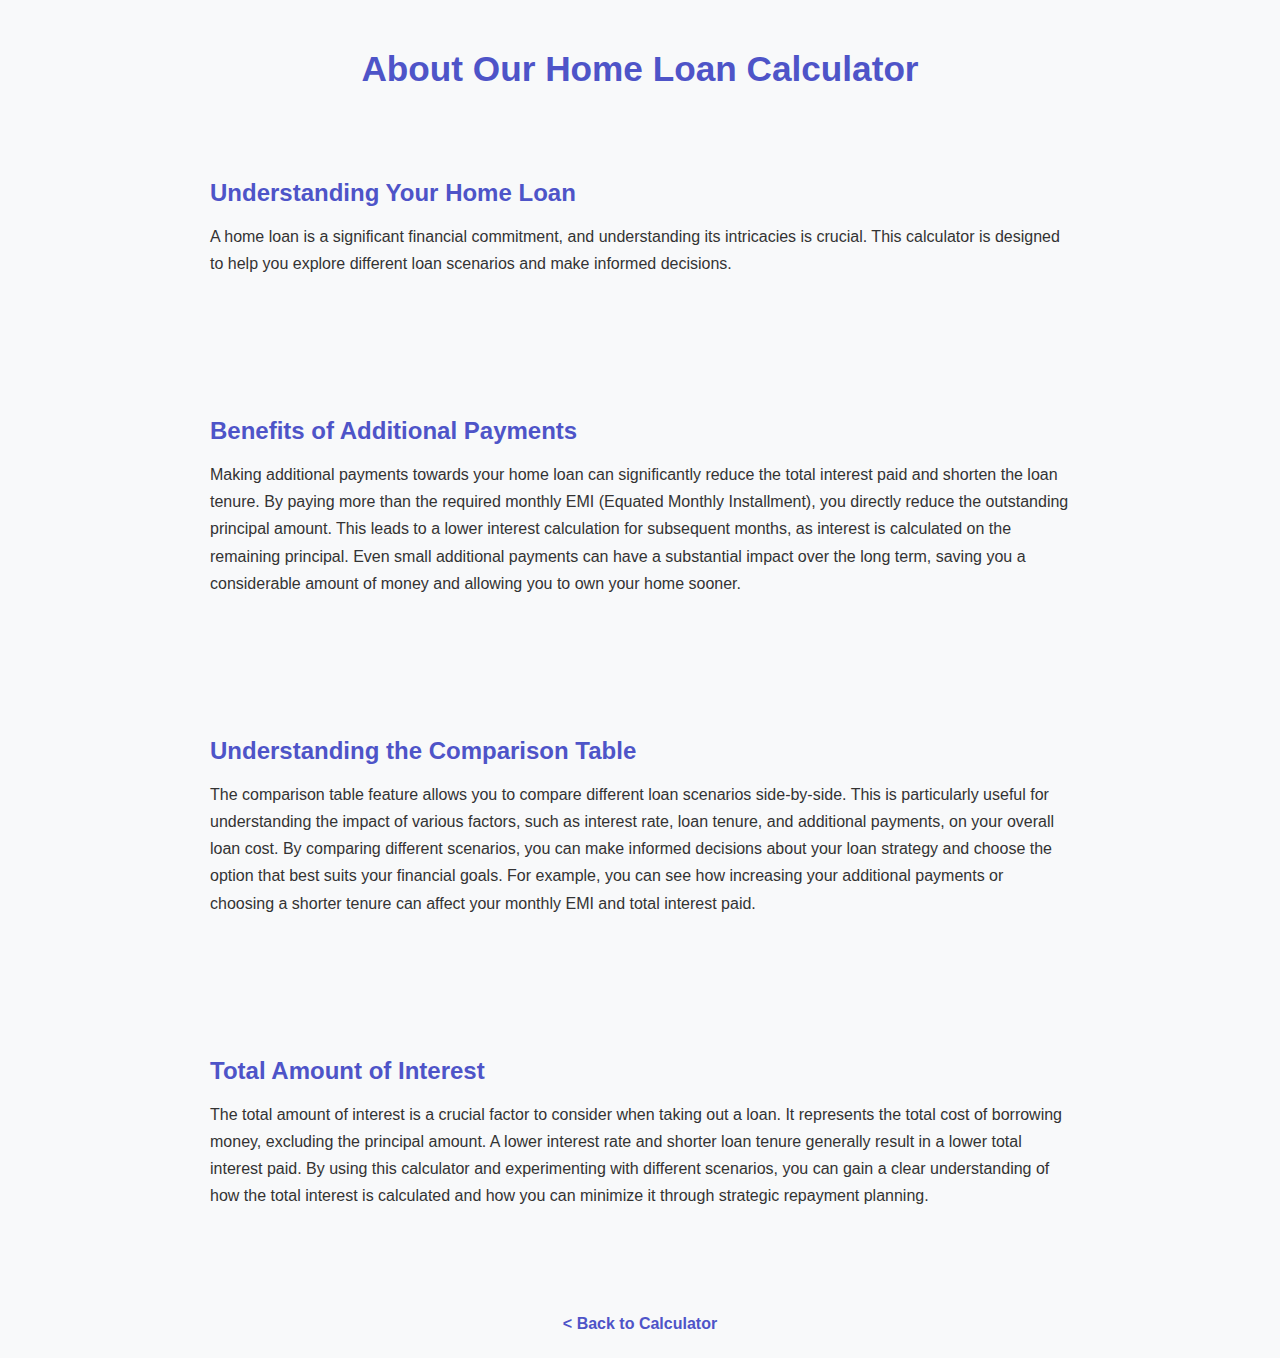
<file: about.html>
<!DOCTYPE html>
<html lang="en">
<head>
    <meta charset="UTF-8">
    <meta name="viewport" content="width=device-width, initial-scale=1.0">
    <title>About Home Loan Calculator</title>
    <link rel="stylesheet" href="styles.css">
    <style>
        /* Local styles for about page */
        body {
            font-family: 'Segoe UI', Tahoma, Geneva, Verdana, sans-serif;
        }
        .about-container {
            padding: 25px;
            max-width: 900px;
            margin: auto;
        }
        .about-container h1 {
            color: var(--primary-color);
            text-align: center;
            margin-bottom: 30px;
        }
        .about-container h2 {
            color: var(--primary-color);
            margin-top: 40px;
            margin-bottom: 15px;
        }
        .about-container p {
            line-height: 1.7;
            margin-bottom: 20px;
        }
        .about-section {
            margin-bottom: 40px;
            padding: 20px; /* Increased padding */
            border-radius: 12px; /* Increased border-radius */
            background-color: #f8f9fa; /* Light gray background */
        }
    </style>
</head>
<body>
    <div class="about-container">
        <h1>About Our Home Loan Calculator</h1>

        <div class="about-section">
            <h2>Understanding Your Home Loan</h2>
            <p>A home loan is a significant financial commitment, and understanding its intricacies is crucial. This calculator is designed to help you explore different loan scenarios and make informed decisions.</p>
        </div>

        <div class="about-section">
            <h2>Benefits of Additional Payments</h2>
            <p>Making additional payments towards your home loan can significantly reduce the total interest paid and shorten the loan tenure. By paying more than the required monthly EMI (Equated Monthly Installment), you directly reduce the outstanding principal amount. This leads to a lower interest calculation for subsequent months, as interest is calculated on the remaining principal. Even small additional payments can have a substantial impact over the long term, saving you a considerable amount of money and allowing you to own your home sooner.</p>
        </div>

        <div class="about-section">
            <h2>Understanding the Comparison Table</h2>
            <p>The comparison table feature allows you to compare different loan scenarios side-by-side. This is particularly useful for understanding the impact of various factors, such as interest rate, loan tenure, and additional payments, on your overall loan cost. By comparing different scenarios, you can make informed decisions about your loan strategy and choose the option that best suits your financial goals. For example, you can see how increasing your additional payments or choosing a shorter tenure can affect your monthly EMI and total interest paid.</p>
        </div>

        <div class="about-section">
            <h2>Total Amount of Interest</h2>
            <p>The total amount of interest is a crucial factor to consider when taking out a loan. It represents the total cost of borrowing money, excluding the principal amount. A lower interest rate and shorter loan tenure generally result in a lower total interest paid. By using this calculator and experimenting with different scenarios, you can gain a clear understanding of how the total interest is calculated and how you can minimize it through strategic repayment planning.</p>
        </div>
    </div>
     <div style="text-align: center; margin-bottom:25px;">
        <a href="index.html" style="text-decoration: none; color: var(--primary-color); font-weight: bold;">< Back to Calculator</a>
    </div>
</body>
</html>
</file>
<file: styles.css>
/* General Styles */
:root {
    --primary-color: #4e54c8; /* Updated primary color */
    --secondary-color: #8f94fb; /* Updated secondary color */
    --background-color: #f8f9fa; /* Light gray background */
    --container-background: #fff;
    --box-shadow: 0 4px 8px rgba(0, 0, 0, 0.1); /* More pronounced box shadow */
    --form-background: #ffffff;
    --text-color: #333; /* Default text color */
    --label-color: #555; /* Label text color */
    --input-border-color: #ced4da; /* Input border color */
    --button-hover-color: #364fc7; /* Darker shade for button hover */
}

/* Reset body styles */
body {
    font-family: 'Segoe UI', Tahoma, Geneva, Verdana, sans-serif; /* More modern font */
    background-color: var(--background-color);
    margin: 0;
    padding: 0;
    min-height: 100vh;
    display: flex;
    flex-direction: column;
    color: var(--text-color);
}

/* Main content styles */
.container {
    width: 90%;
    max-width: 1300px;
    margin: 2rem auto;
    background: var(--container-background);
    padding: 25px; /* Increased padding */
    border-radius: 12px; /* Larger border radius */
    box-shadow: var(--box-shadow);
    flex: 1;
}

/* Top Row Layout: Form and Charts */
.top-row {
    display: flex;
    flex-wrap: wrap;
    gap: 25px; /* Increased gap */
    padding: 25px; /* Increased padding */
    align-items: flex-start;
}

/* Column widths */
.left-col {
    flex: 1 1 300px;
    min-width: 300px;
}

.right-col {
    flex: 1 1 500px;
    min-width: 500px;
}

/* Form container styles */
.form-container {
    background-color: var(--form-background);
    padding: 25px; /* Increased padding */
    border-radius: 12px; /* Larger border radius */
    margin-bottom: 25px; /* Increased margin */
}

h1 {
    text-align: center;
    margin-bottom: 20px; /* Increased margin */
    color: var(--primary-color);
    font-size: 2.2rem; /* Larger font size */
}

label {
    display: block;
    margin: 12px 0 6px; /* Adjusted margin */
    font-weight: bold;
    color: var(--label-color);
}

input[type="number"],
input[type="range"],
select {
    width: 100%;
    padding: 10px; /* Increased padding */
    margin-bottom: 18px; /* Increased margin */
    border: 1px solid var(--input-border-color);
    border-radius: 6px; /* Smaller border radius */
    box-sizing: border-box;
    font-size: 1rem; /* Standardized font size */
}

/* Style for range input */
input[type="range"] {
    -webkit-appearance: none; /* Remove default styles */
    width: 100%;
    height: 10px;
    border-radius: 5px;
    background: #d3d3d3; /* Light gray background */
    outline: none;
    opacity: 0.7;
    -webkit-transition: .2s;
    transition: opacity .2s;
}

input[type="range"]:hover {
    opacity: 1;
}

input[type="range"]::-webkit-slider-thumb {
    -webkit-appearance: none;
    appearance: none;
    width: 20px;
    height: 20px;
    border-radius: 50%;
    background: var(--primary-color);
    cursor: pointer;
}

input[type="range"]::-moz-range-thumb {
    width: 20px;
    height: 20px;
    border-radius: 50%;
    background: var(--primary-color);
    cursor: pointer;
}

button {
    background-color: var(--primary-color);
    color: #fff;
    border: none;
    border-radius: 6px; /* Smaller border radius */
    cursor: pointer;
    padding: 12px; /* Increased padding */
    width: 100%;
    margin-bottom: 12px; /* Adjusted margin */
    transition: background-color 0.3s ease;
    font-size: 1rem; /* Standardized font size */
}

button:hover {
    background-color: var(--button-hover-color);
}

/* Results styles */
#results {
    margin-bottom: 25px; /* Increased margin */
    padding: 20px; /* Increased padding */
    background-color: #f0f8ff;
    border-radius: 12px; /* Larger border radius */
}

#results h2 {
    color: var(--primary-color);
    margin-top: 0;
    font-size: 1.8rem; /* Larger font size */
}

#results p {
    margin: 10px 0; /* Adjusted margin */
    font-size: 1rem;
}

/* Charts layout */
.charts {
    display: flex;
    flex-wrap: wrap;
    gap: 25px; /* Increased gap */
    margin: 25px 0; /* Increased margin */
}

.chart-container {
    flex: 1 1 calc(50% - 12.5px); /* Adjusted calculation for gap */
    min-width: 300px;
    background: #fff;
    padding: 20px; /* Increased padding */
    border-radius: 12px; /* Larger border radius */
    box-shadow: var(--box-shadow);
}

.canvas-wrapper {
    width: 100%;
    height: 300px;
    position: relative;
}

canvas {
    width: 100% !important;
    height: 100% !important;
    max-width: 100%;
    max-height: 100%;
    object-fit: contain;
    position: absolute;
    top: 0;
    left: 0;
}

/* Comparison table styles */
#comparisonTableContainer {
    width: 90%;
    max-width: 1300px;
    margin: 2rem auto;
    padding: 25px; /* Increased padding */
    background-color: #fff;
    border-radius: 12px; /* Larger border radius */
    box-shadow: var(--box-shadow);
    overflow-x: auto;
}

#comparisonTable {
    width: 100%;
    border-collapse: collapse;
    white-space: nowrap;
}

#comparisonTable th,
#comparisonTable td {
    border: 1px solid #ddd;
    padding: 10px; /* Increased padding */
    text-align: left;
}

#comparisonTable th {
    background-color: #f2f2f2;
    font-weight: bold;
}

#comparisonTable th:nth-child(5),
#comparisonTable th:nth-child(8),
#comparisonTable th:nth-child(9),
#comparisonTable th:nth-child(10),
#comparisonTable td:nth-child(5),
#comparisonTable td:nth-child(8),
#comparisonTable td:nth-child(9),
#comparisonTable th:nth-child(10) {
    white-space: normal;
    word-wrap: break-word;
}

/* Smooth scrolling */
html {
    scroll-behavior: smooth;
}

/* Responsive (Mobile) layout */
@media (max-width: 768px) {
    .top-row {
        flex-direction: column;
    }

    .left-col,
    .right-col {
        flex: 1 1 100%;
        max-width: 100%;
    }

    .chart-container {
        flex: 1 1 100%;
    }
     #comparisonTableContainer{
        width: 98%;
    }
}

/* New styling for the principal amount toggle group */
.form-group {
    margin-bottom: 20px;
}

.input-toggle {
    display: flex;
    align-items: center;
    gap: 10px;
    margin-bottom: 10px;
}

.input-toggle input[type="range"] {
    flex: 1;
}

.input-toggle button {
    background-color: var(--secondary-color);
    color: #fff;
    border: none;
    padding: 5px 10px;
    border-radius: 4px;
    cursor: pointer;
    transition: background-color 0.3s ease;
}

.input-toggle button:hover {
    background-color: var(--primary-color);
}

/* Footer styling */
footer {
    background-color: #f2f2f2;
    padding: 15px;
    text-align: center;
    font-size: 0.9em;
    margin-top: 20px;
}
</file>
